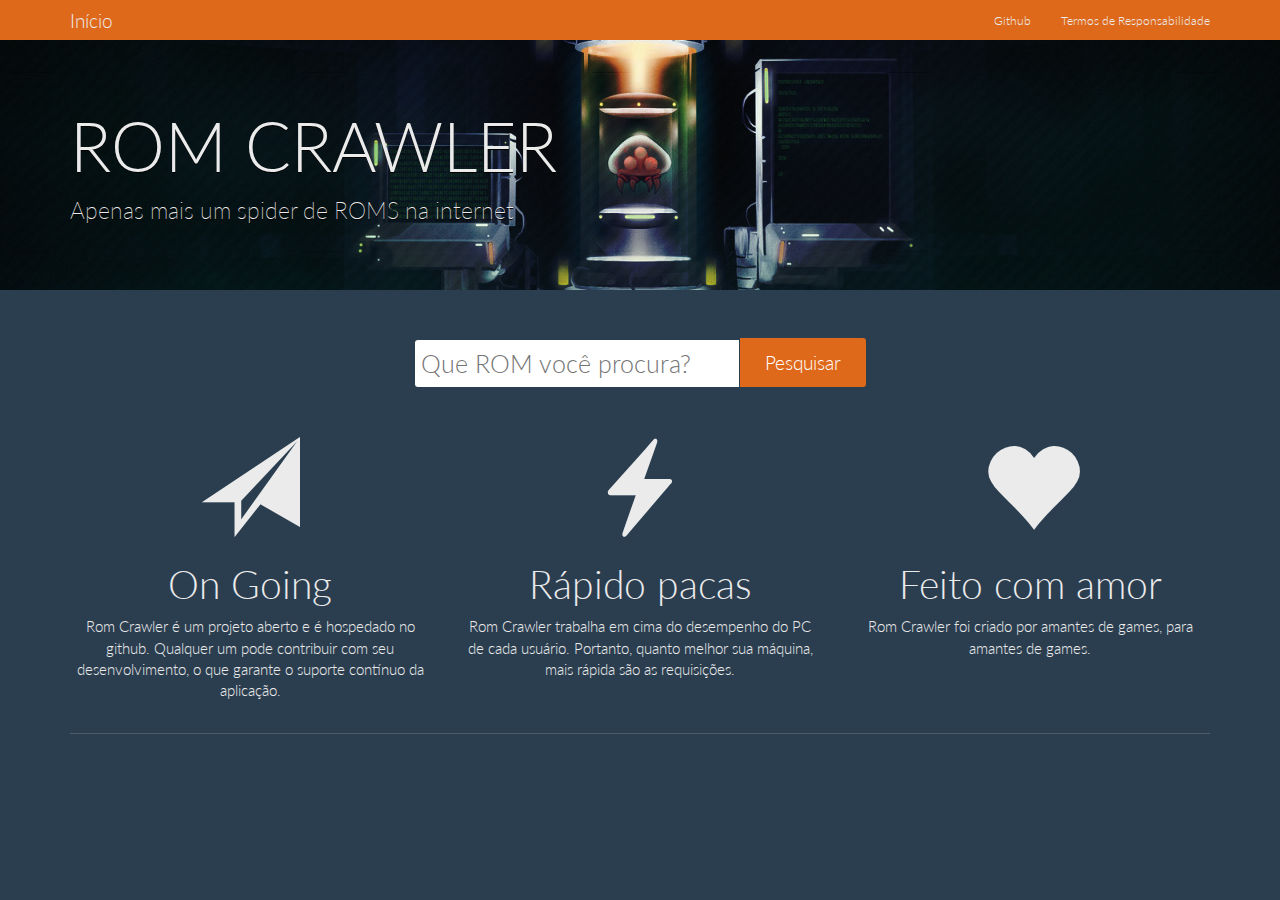
<file: index.html>
<!DOCTYPE html>
<!--[if lt IE 7]>      <html class="no-js lt-ie9 lt-ie8 lt-ie7"> <![endif]-->
<!--[if IE 7]>         <html class="no-js lt-ie9 lt-ie8"> <![endif]-->
<!--[if IE 8]>         <html class="no-js lt-ie9"> <![endif]-->
<!--[if gt IE 8]><!--> <html class="no-js"> <!--<![endif]-->
    <head>
        <meta charset="utf-8">
        <meta http-equiv="X-UA-Compatible" content="IE=edge,chrome=1">
        <title>Rom Crawler - Apenas mais um spider de ROMS na internet</title>

        <link rel="shortcut icon" href="/favicon.ico" type="image/x-icon">
        <link rel="icon" href="/favicon.ico" type="image/x-icon">

        <!-- Google Authorship and Publisher Markup --> 
        <link rel="publisher" href=”https://plus.google.com/+AlexandreMoraesKalvin"/>

        <!-- Schema.org markup for Google+ --> 
        <meta itemprop="name" content="Rom Crawler"> 
        <meta itemprop="description" content="Apenas mais um spider de ROMS na internet"> 
        <meta itemprop="image" content="http://kalvinmoraes.github.io/rom-crawler/apple-touch-icon-precomposed.png">

        <!-- Open Graph data --> 
        <meta property="og:title" content="Rom Crawler" /> 
        <meta property="og:url" content="http://kalvinmoraes.github.io/rom-crawler/" />
        <meta property="og:image" content="http://kalvinmoraes.github.io/rom-crawler/apple-touch-icon-precomposed.png" />
        <meta property="og:description" content="Apenas mais um spider de ROMS na internet" /> 
        <meta property="og:site_name" content="Rom Crawler" />
        
        <meta name="description" content="Apenas mais um spider de ROMS na internet">
        <link rel="author" href="https://plus.google.com/+AlexandreMoraesKalvin">
        <meta name="viewport" content="width=device-width, initial-scale=1">

        <link rel="stylesheet" href="css/bootstrap.min.css">
        <style>
            body {
                padding-top: 50px;
                padding-bottom: 20px;
            }
        </style>
        <!--        <link rel="stylesheet" href="css/bootstrap-theme.min.css">-->
        <link rel="stylesheet" href="css/main.css">

        <script src="js/vendor/modernizr-2.6.2-respond-1.1.0.min.js"></script>
    </head>
    <body>
        <div id="waitForIt" class="text-center">
            <span>Iniciando download...</span>
        </div>
        <div id="fb-root"></div>
        <script>(function(d, s, id) {
                var js, fjs = d.getElementsByTagName(s)[0];
                if (d.getElementById(id))
                    return;
                js = d.createElement(s);
                js.id = id;
                js.src = "//connect.facebook.net/en_US/sdk.js#xfbml=1&appId=640925519309796&version=v2.0";
                fjs.parentNode.insertBefore(js, fjs);
            }(document, 'script', 'facebook-jssdk'));</script>
        <!--[if lt IE 7]>
            <p class="browsehappy">You are using an <strong>outdated</strong> browser. Please <a href="http://browsehappy.com/">upgrade your browser</a> to improve your experience.</p>
        <![endif]-->
        <div class="navbar navbar-inverse navbar-fixed-top">
            <div class="container">
                <div class="navbar-header">
                    <button type="button" class="navbar-toggle" data-toggle="collapse" data-target=".navbar-inverse-collapse">
                        <span class="icon-bar"></span>
                        <span class="icon-bar"></span>
                        <span class="icon-bar"></span>
                    </button>
                    <a class="navbar-brand" href="/rom-crawler">Início</a>
                </div>
                <div class="navbar-collapse collapse navbar-inverse-collapse">
                    <form class="navbar-form navbar-left">
                        <input type="text" class="form-control col-lg-8" size="50" name="s" placeholder="Pesquisa">
                    </form>
                    <ul class="nav navbar-nav navbar-right">
                        <li><a class="not-anim"><div class="fb-like" data-href="http://kalvinmoraes.github.io/rom-crawler/" data-layout="button_count" data-action="like" data-show-faces="true" data-share="false"></div></a></li>
                        <li><a href="https://github.com/kalvinmoraes/rom-crawler/tree/gh-pages" target="_blank">Github</a></li>
                        <li><a href="privacy.html">Termos de Responsabilidade</a></li>
                    </ul>
                </div>
            </div>
        </div>
        <!-- Main jumbotron for a primary marketing message or call to action -->
        <div class="jumbotron">
            <div class="container">
                <h1>ROM CRAWLER</h1>
                <p>Apenas mais um spider de ROMS na internet</p>
            </div>
        </div>

        <div class="container">
            <div class="home">
                <div class="row main-search">
                    <div class="col-md-12 text-center">
                        <form method="GET">
                            <input type="text" name="s" placeholder="Que ROM você procura?"> <button type="submit" class="btn btn-primary btn-lg">Pesquisar</button>
                        </form>
                    </div>
                </div>
                <div class="row presentation">
                    <div class="col-lg-4">
                        <span class="glyphicon glyphicon-send"></span>
                        <h1>On Going</h1>
                        <p>Rom Crawler é um projeto aberto e é hospedado no github. Qualquer um pode contribuir com seu desenvolvimento, o que garante o suporte contínuo da aplicação.</p>
                    </div>
                    <div class="col-lg-4">
                        <span class="glyphicon glyphicon-flash"></span>
                        <h1>Rápido pacas</h1>
                        <p>Rom Crawler trabalha em cima do desempenho do PC de cada usuário. Portanto, quanto melhor sua máquina, mais rápida são as requisições.</p>
                    </div>
                    <div class="col-lg-4">
                        <span class="glyphicon glyphicon-heart"></span>
                        <h1>Feito com amor</h1>
                        <p>Rom Crawler foi criado por amantes de games, para amantes de games.</p>
                    </div>
                </div>
            </div>
            <div class="rom-list">
                <div class="row">
                    <div class="col-lg-12">
                        <div class="alert alert-dismissable alert-danger">
                            <button type="button" class="close" data-dismiss="alert">×</button>
                            <strong>AVISO</strong>
                            <p>Esta aplicação não guarda nenhum arquivo aqui mostrado e não se responsabiliza pelos danos que os mesmos possam causar ao seu computador</p>
                        </div>
                    </div>
                </div>
                <div class="row">
                    <div class="col-lg-12 text-center">
                        <div class="g-ads-top">
                            <!-- Top Header Graphic -->
                            <ins class="adsbygoogle"
                                 style="display:inline-block;width:728px;height:90px"
                                 data-ad-client="ca-pub-6584986264092470"
                                 data-ad-slot="2924670549"></ins>
                            <script>
                                (adsbygoogle = window.adsbygoogle || []).push({});
                            </script>
                        </div>
                    </div>
                </div>
                <div class="row">
                    <div class="col-lg-12">
                        <div class="page-header">
                            <h1></h1>
                        </div>
                    </div>
                </div>
                <table class="table table-striped">
                    <thead>
                        <tr>
                            <th>
                                Plataforma
                            </th>
                            <th>
                                Rom
                            </th>
                            <th>
                                Fonte
                            </th>
                        </tr>
                    </thead>
                    <tbody id="romContent">

                    </tbody>
                </table>
            </div>

            <hr>
            <footer>
                <!-- ToDo Footer -->
            </footer>
        </div> <!-- /container -->        
        <script src="//ajax.googleapis.com/ajax/libs/jquery/1.11.0/jquery.min.js"></script>
        <script>window.jQuery || document.write('<script src="js/vendor/jquery-1.11.0.min.js"><\/script>')</script>
        <script type="text/javascript" src="https://apis.google.com/js/plusone.js"></script>

        <script src="js/vendor/bootstrap.min.js"></script>

        <script src="js/plugins.js"></script>
        <script src="js/main.js"></script>

        <script async src="//pagead2.googlesyndication.com/pagead/js/adsbygoogle.js"></script>
        <script>
                        (function(i, s, o, g, r, a, m) {
                            i['GoogleAnalyticsObject'] = r;
                            i[r] = i[r] || function() {
                                (i[r].q = i[r].q || []).push(arguments)
                            }, i[r].l = 1 * new Date();
                            a = s.createElement(o),
                                    m = s.getElementsByTagName(o)[0];
                            a.async = 1;
                            a.src = g;
                            m.parentNode.insertBefore(a, m)
                        })(window, document, 'script', '//www.google-analytics.com/analytics.js', 'ga');

                        ga('create', 'UA-44356533-2', 'kalvinmoraes.github.io');
                        ga('send', 'pageview');

        </script>
    </body>
</html>
</file>
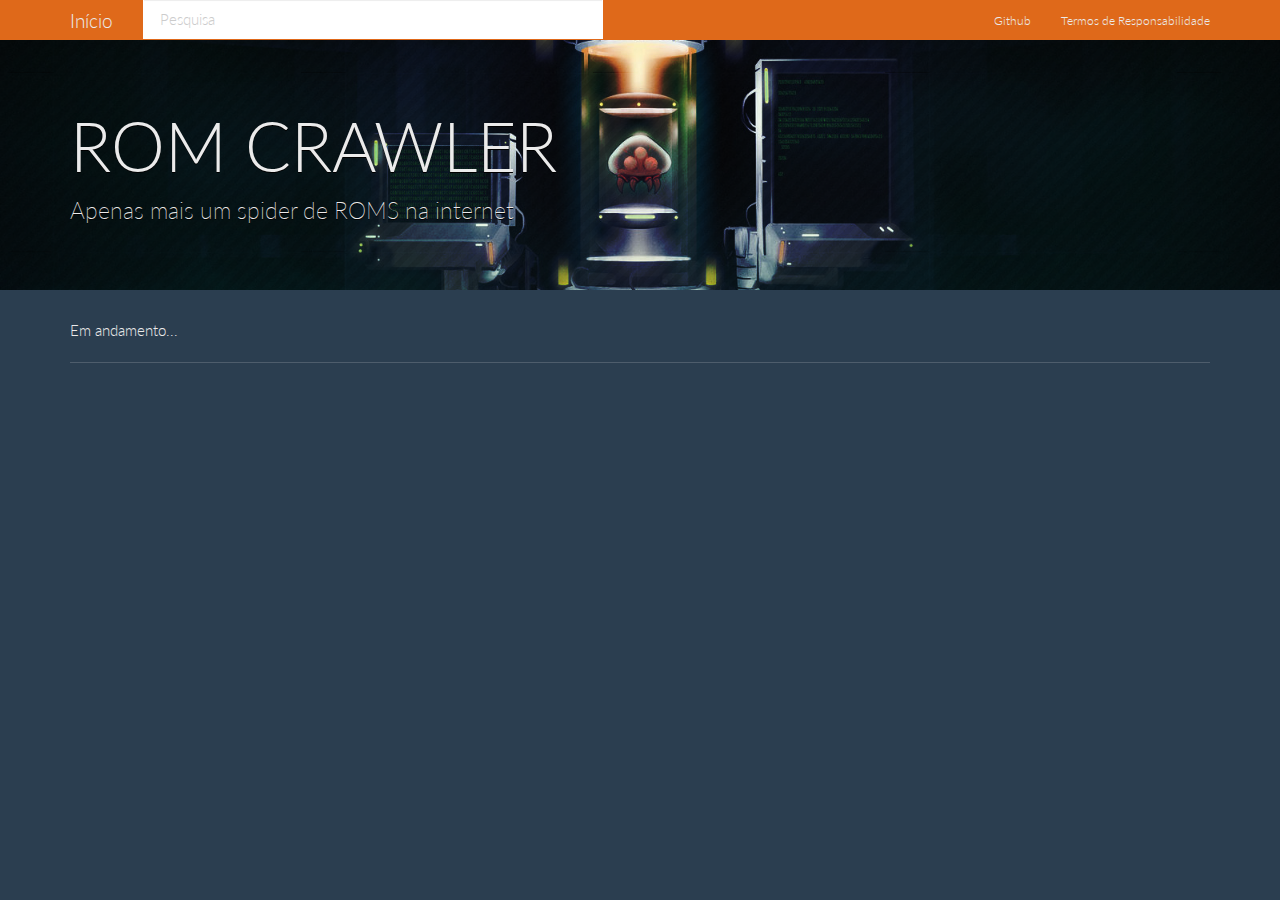
<file: privacy.html>
<!DOCTYPE html>
<!--[if lt IE 7]>      <html class="no-js lt-ie9 lt-ie8 lt-ie7"> <![endif]-->
<!--[if IE 7]>         <html class="no-js lt-ie9 lt-ie8"> <![endif]-->
<!--[if IE 8]>         <html class="no-js lt-ie9"> <![endif]-->
<!--[if gt IE 8]><!--> <html class="no-js"> <!--<![endif]-->
    <head>
        <meta charset="utf-8">
        <meta http-equiv="X-UA-Compatible" content="IE=edge,chrome=1">
        <title>Rom Crawler - Apenas mais um spider de ROMS na internet</title>

        <link rel="shortcut icon" href="/favicon.ico" type="image/x-icon">
        <link rel="icon" href="/favicon.ico" type="image/x-icon">
        
        <!-- Google Authorship and Publisher Markup -->
        <link rel="publisher" href=”https://plus.google.com/+AlexandreMoraesKalvin"/>

        <!-- Schema.org markup for Google+ --> 
        <meta itemprop="name" content="Rom Crawler"> 
        <meta itemprop="description" content="Apenas mais um spider de ROMS na internet"> 
        <meta itemprop="image" content="http://kalvinmoraes.github.io/rom-crawler/apple-touch-icon-precomposed.png">

        <!-- Open Graph data --> 
        <meta property="og:title" content="Rom Crawler" /> 
        <meta property="og:url" content="http://kalvinmoraes.github.io/rom-crawler/" />
        <meta property="og:image" content="http://kalvinmoraes.github.io/rom-crawler/apple-touch-icon-precomposed.png" />
        <meta property="og:description" content="Apenas mais um spider de ROMS na internet" /> 
        <meta property="og:site_name" content="Rom Crawler" />
        
        <meta name="description" content="Apenas mais um spider de ROMS na internet">
        <link rel="author" href="https://plus.google.com/+AlexandreMoraesKalvin">

        <meta name="viewport" content="width=device-width, initial-scale=1">

        <link rel="stylesheet" href="css/bootstrap.min.css">
        <style>
            body {
                padding-top: 50px;
                padding-bottom: 20px;
            }
        </style>
        <!--        <link rel="stylesheet" href="css/bootstrap-theme.min.css">-->
        <link rel="stylesheet" href="css/main.css">

        <script src="js/vendor/modernizr-2.6.2-respond-1.1.0.min.js"></script>
    </head>
    <body>
        <div id="fb-root"></div>
        <script>(function(d, s, id) {
                var js, fjs = d.getElementsByTagName(s)[0];
                if (d.getElementById(id))
                    return;
                js = d.createElement(s);
                js.id = id;
                js.src = "//connect.facebook.net/en_US/sdk.js#xfbml=1&appId=640925519309796&version=v2.0";
                fjs.parentNode.insertBefore(js, fjs);
            }(document, 'script', 'facebook-jssdk'));</script>
        <!--[if lt IE 7]>
            <p class="browsehappy">You are using an <strong>outdated</strong> browser. Please <a href="http://browsehappy.com/">upgrade your browser</a> to improve your experience.</p>
        <![endif]-->
        <div class="navbar navbar-inverse navbar-fixed-top">
            <div class="container">
                <div class="navbar-header">
                    <button type="button" class="navbar-toggle" data-toggle="collapse" data-target=".navbar-inverse-collapse">
                        <span class="icon-bar"></span>
                        <span class="icon-bar"></span>
                        <span class="icon-bar"></span>
                    </button>
                    <a class="navbar-brand" href="/rom-crawler">Início</a>
                </div>
                <div class="navbar-collapse collapse navbar-inverse-collapse">
                    <form class="navbar-form navbar-left" method="GET" action="/rom-crawler">
                        <input type="text" class="form-control col-lg-8" size="50" name="s" placeholder="Pesquisa">
                    </form>
                    <ul class="nav navbar-nav navbar-right">
                        <li><a class="not-anim"><div class="fb-like" data-href="http://kalvinmoraes.github.io/rom-crawler/" data-layout="button_count" data-action="like" data-show-faces="true" data-share="false"></div></a></li>
                        <li><a href="https://github.com/kalvinmoraes/rom-crawler/tree/gh-pages" target="_blank">Github</a></li>
                        <li><a href="privacy.html">Termos de Responsabilidade</a></li>
                    </ul>
                </div>
            </div>
        </div>
        <!-- Main jumbotron for a primary marketing message or call to action -->
        <div class="jumbotron">
            <div class="container">
                <h1>ROM CRAWLER</h1>
                <p>Apenas mais um spider de ROMS na internet</p>
            </div>
        </div>

        <div class="container">
            <div class="privacy">
                Em andamento...
            </div>
            <hr>
            <footer>
                <!-- ToDo Footer -->
            </footer>
        </div> <!-- /container -->        
        <script src="//ajax.googleapis.com/ajax/libs/jquery/1.11.0/jquery.min.js"></script>
        <script>window.jQuery || document.write('<script src="js/vendor/jquery-1.11.0.min.js"><\/script>')</script>
        <script type="text/javascript" src="https://apis.google.com/js/plusone.js"></script>

        <script src="js/vendor/bootstrap.min.js"></script>

        <script async src="//pagead2.googlesyndication.com/pagead/js/adsbygoogle.js"></script>
        <script>
            (function(i, s, o, g, r, a, m) {
                i['GoogleAnalyticsObject'] = r;
                i[r] = i[r] || function() {
                    (i[r].q = i[r].q || []).push(arguments)
                }, i[r].l = 1 * new Date();
                a = s.createElement(o),
                        m = s.getElementsByTagName(o)[0];
                a.async = 1;
                a.src = g;
                m.parentNode.insertBefore(a, m)
            })(window, document, 'script', '//www.google-analytics.com/analytics.js', 'ga');

            ga('create', 'UA-44356533-2', 'kalvinmoraes.github.io');
            ga('send', 'pageview');
        </script>
    </body>
</html>
</file>
<file: css/main.css>
.navbar-collapse form.navbar-form.navbar-left { margin-top: -1px; }
.navbar-collapse form.navbar-form.navbar-left input { height: 40px; }
.jumbotron { margin-top: -10px; background: url('../img/metroid_bg.png') center center no-repeat; background-size: cover; }
.jumbotron div > * { text-shadow: 0px 1px 0px #000; }
.navbar-nav li a.not-anim:hover { background: none; }
.home .row.presentation .col-lg-4 { text-align: center; }
.home .row.presentation .col-lg-4 span.glyphicon { font-size: 100px; }
.home .row.main-search { margin: 20px 0px 50px 0px; }
.home .row.main-search input { font-size: 25px; border-radius: 3px 0 0 3px; border: none; padding: 6px; }
.home .row.main-search button { font-size: 19px; border-radius: 0 3px 3px 0; margin-top: -13px; border-radius: 0 3px 3px 0; margin-left: -3px; padding: 11px 24px; }
.rom-list { display: none; }
#waitForIt { background: rgba(0,0,0,.8);
width: 100%;
height: 100%;
position: fixed;
top: 0;
right: 0;
z-index: 9999; display: none; }
#waitForIt * { vertical-align: middle; }
#waitForIt span { top: 50%; font-size: 100px; }
</file>
